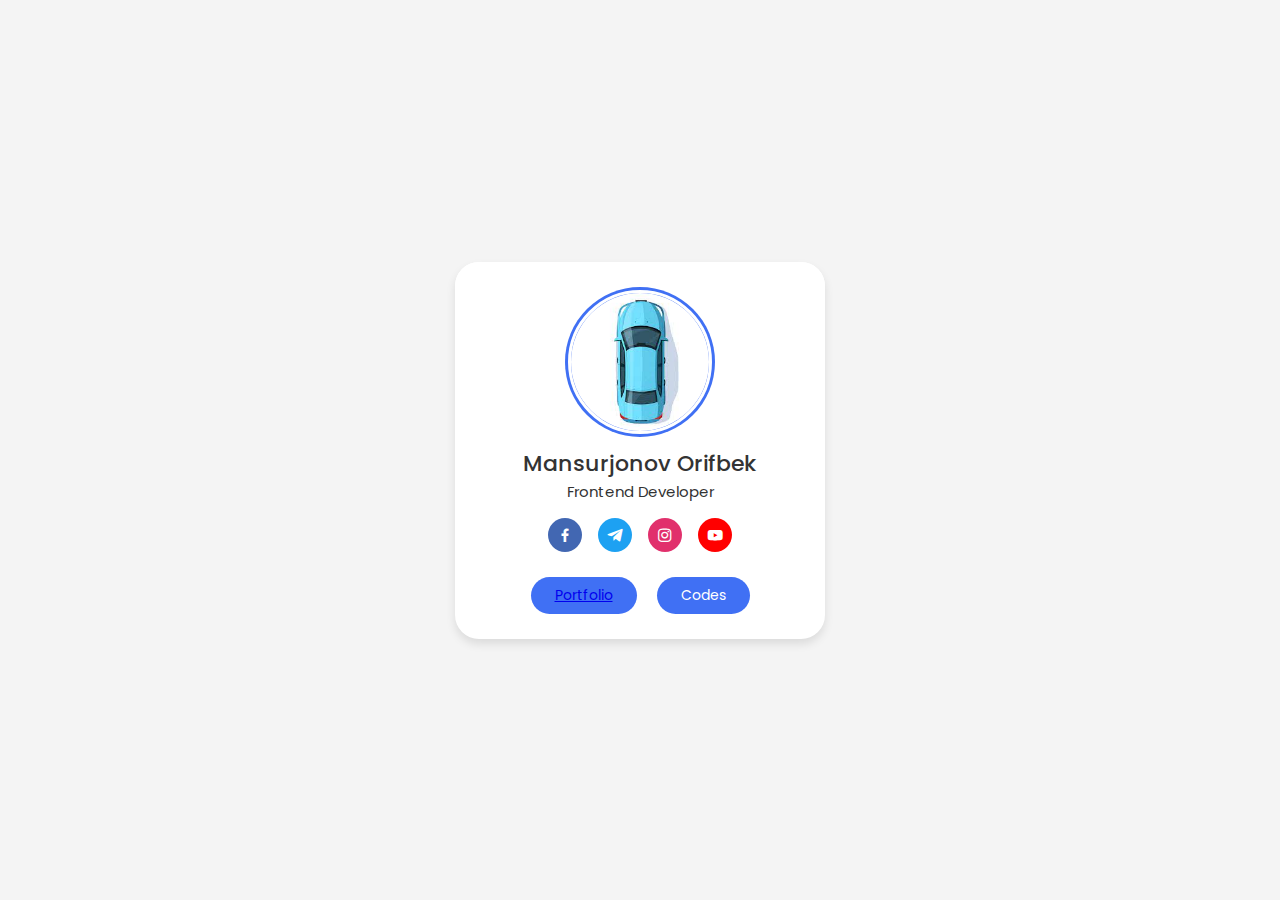
<file: 1/index.html>
<!DOCTYPE html>
<html lang="en">
  <head>
    <meta charset="UTF-8" />
    <meta http-equiv="X-UA-Compatible" content="IE=edge" />
    <meta name="viewport" content="width=device-width, initial-scale=1.0" />
    <title>Mansurjonov Orifbek</title>
    <link rel="stylesheet" href="style.css">    
    <link
      href="https://unpkg.com/boxicons@2.1.2/css/boxicons.min.css"
      rel="stylesheet"
    />
  </head>
  <body>
    <div class="profile-card">
      <div class="image">
        <img src="images/moshin.jpg" alt=""class="profile-img" >
        <!-- <img src="https://encrypted-tbn0.gstatic.com/images?q=tbn:ANd9GcQzNga7mn8omQz4xkA8UCjBd8PwP1b4G1iuXS8mrDWTpwtYu2ziUwDD1DVbL5PClAzkgPQ&usqp=CAU" alt="" class="profile-img" /> -->
      </div>

      <div class="text-data">
        <span class="name">Mansurjonov Orifbek </span>
        <span class="job">Frontend Developer</span>
      </div>

      <div class="media-buttons">
        <a href="#" style="background: #4267b2" class="link">
          <i class="bx bxl-facebook"></i>
        </a>
        <a href="https://t.me/Orifbe_coder" style="background: #1da1f2" class="link">
          <i class="bx bxl-telegram"></i>
        </a>
        <a href="https://instagram.com/orifbe_coder?igshid=ZDdkNTZiNTM=" style="background: #e1306c" class="link">
          <i class="bx bxl-instagram"></i>
        </a>
        <a href="https://youtube.com/@CodingWeb." style="background: #ff0000" class="link">
          <i class="bx bxl-youtube"></i>
        </a>
      </div>

      <div class="buttons">
        <button class="button"><a href="2/index.html">Portfolio</a> </button>
        <button class="button">Codes</button>
      </div>
    </div>
  </body>
</html>
</file>
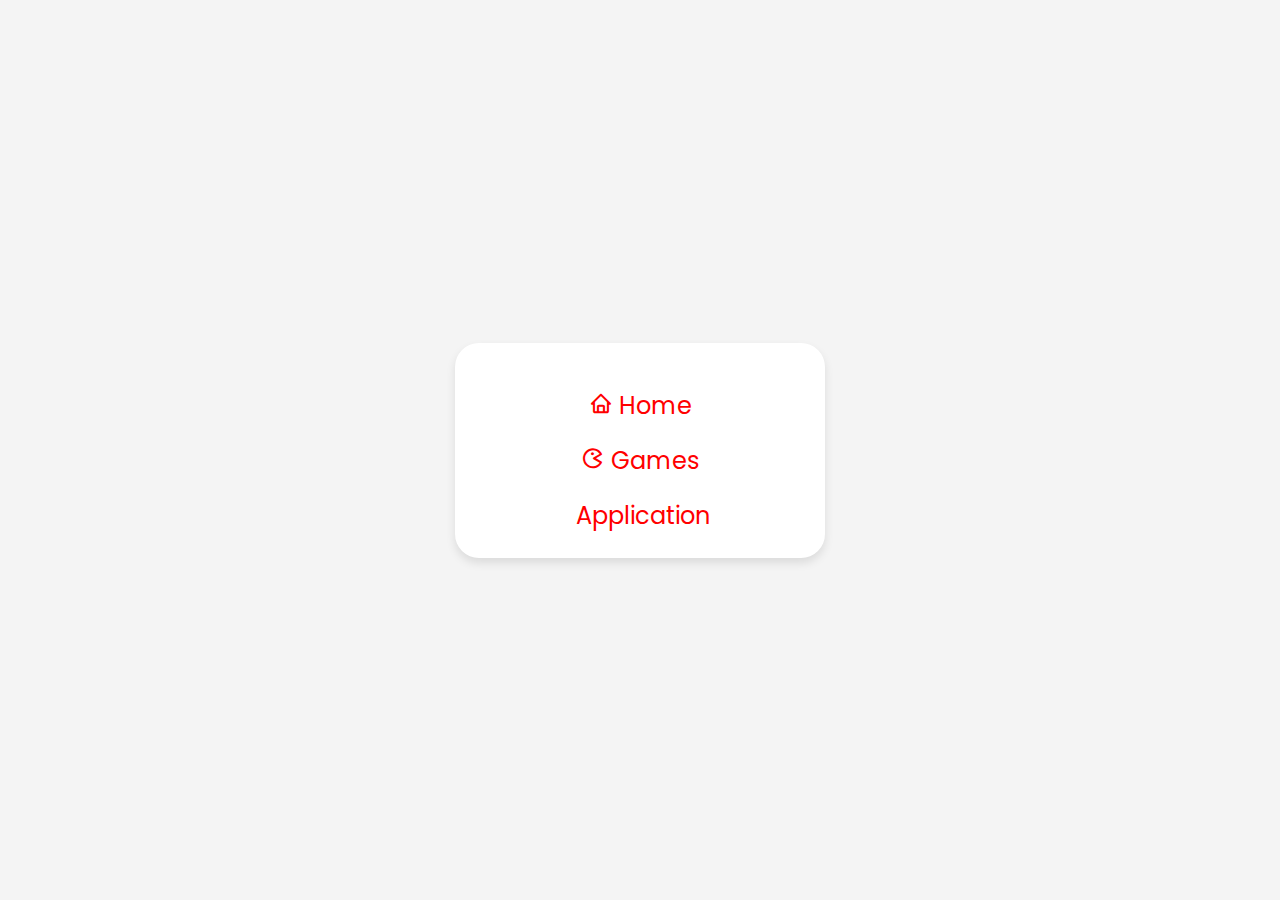
<file: 1/2/index.html>
<!DOCTYPE html>
<html lang="en">
<head>
    <meta charset="UTF-8">
    <meta http-equiv="X-UA-Compatible" content="IE=edge">
    <meta name="viewport" content="width=device-width, initial-scale=1.0">
    <title>Document</title>
    <link rel="stylesheet" href="style.css">
    <link
    href="https://unpkg.com/boxicons@2.1.2/css/boxicons.min.css"
    rel="stylesheet"
  />
</head>
<body>
    <div class="asos">
        <a href="#"><i class='bx bx-home'></i>  Home </a>
        <a href="#"><i class='bx bx-game'></i>  Games</a>
        <a href="#"><i class='bx bx-'></i>  Application</a>
    </div>
</body>
</html>
</file>
<file: 1/style.css>
@import url("https://fonts.googleapis.com/css2?family=Poppins:wght@300;400;500;600&display=swap");

* {
  margin: 0;
  padding: 0;
  box-sizing: border-box;
  font-family: "Poppins", sans-serif;
}
body {
  height: 100vh;
  display: flex;
  align-items: center;
  justify-content: center;
  background-color: #f4f4f4;
}
.profile-card {
  display: flex;
  flex-direction: column;
  align-items: center;
  max-width: 370px;
  width: 100%;
  background: #fff;
  border-radius: 24px;
  padding: 25px;
  box-shadow: 0 5px 10px rgba(0, 0, 0, 0.1);
  position: relative;
}
.profile-card::before {
  content: "";
  position: absolute;
  top: 0;
  left: 0;
  height: 36%;
  width: 100%;
  border-radius: 24px 24px 0 0;
  background-color: #fff;
}
.image {
  position: relative;
  height: 150px;
  width: 150px;
  border-radius: 50%;
  background-color: #4070f4;
  padding: 3px;
  margin-bottom: 10px;
    /* margin-top: 20px; */
}
.image .profile-img {
  height: 100%;
  width: 100%;
  object-fit: cover;
  border-radius: 50%;
  border: 3px solid #fff;
  /* margin-top: 20px; */
}
.profile-card .text-data {
  display: flex;
  flex-direction: column;
  align-items: center;
  color: #333;
}
.text-data .name {
  font-size: 22px;
  font-weight: 500;
}
.text-data .job {
  font-size: 15px;
  font-weight: 400;
}
.profile-card .media-buttons {
  display: flex;
  align-items: center;
  margin-top: 15px;
}
.media-buttons .link {
  display: flex;
  align-items: center;
  justify-content: center;
  color: #fff;
  font-size: 18px;
  height: 34px;
  width: 34px;
  border-radius: 50%;
  margin: 0 8px;
  background-color: #4070f4;
  text-decoration: none;
}
.profile-card .buttons {
  display: flex;
  align-items: center;
  margin-top: 25px;
}
.buttons .button {
  color: #fff;
  font-size: 14px;
  font-weight: 400;
  border: none;
  border-radius: 24px;
  margin: 0 10px;
  padding: 8px 24px;
  background-color: #4070f4;
  cursor: pointer;
  transition: all 0.3s ease;
}
.buttons .button:hover {
  background-color: #0e4bf1;
}
.profile-card .analytics {
  display: flex;
  align-items: center;
  margin-top: 25px;
}
.analytics .data {
  display: flex;
  align-items: center;
  color: #333;
  padding: 0 20px;
  border-right: 2px solid #e7e7e7;
}
.data i {
  font-size: 18px;
  margin-right: 6px;
}
.data:last-child {
  border-right: none;
}
</file>
<file: 1/2/style.css>
@import url("https://fonts.googleapis.com/css2?family=Poppins:wght@300;400;500;600&display=swap");
        * {
  margin: 0;
  padding: 0;
  box-sizing: border-box;
  font-family: "Poppins", sans-serif;
}
body {
  height: 100vh;
  display: flex;
  align-items: center;
  justify-content: center;
  background-color: #f4f4f4;
}

.asos{
 display: flex;
    flex-direction: column;
    align-items: center;
    max-width: 370px;
    width: 100%;
    background: #fff;
    border-radius: 24px;
     padding: 25px;
    box-shadow: 0 5px 10px rgba(0, 0, 0, 0.1);
    position: relative;
}
a{
    text-decoration: none;
    color: red;
    font-size: 1.5rem;
    text-align: center;
    margin-top: 20px;
}
</file>
